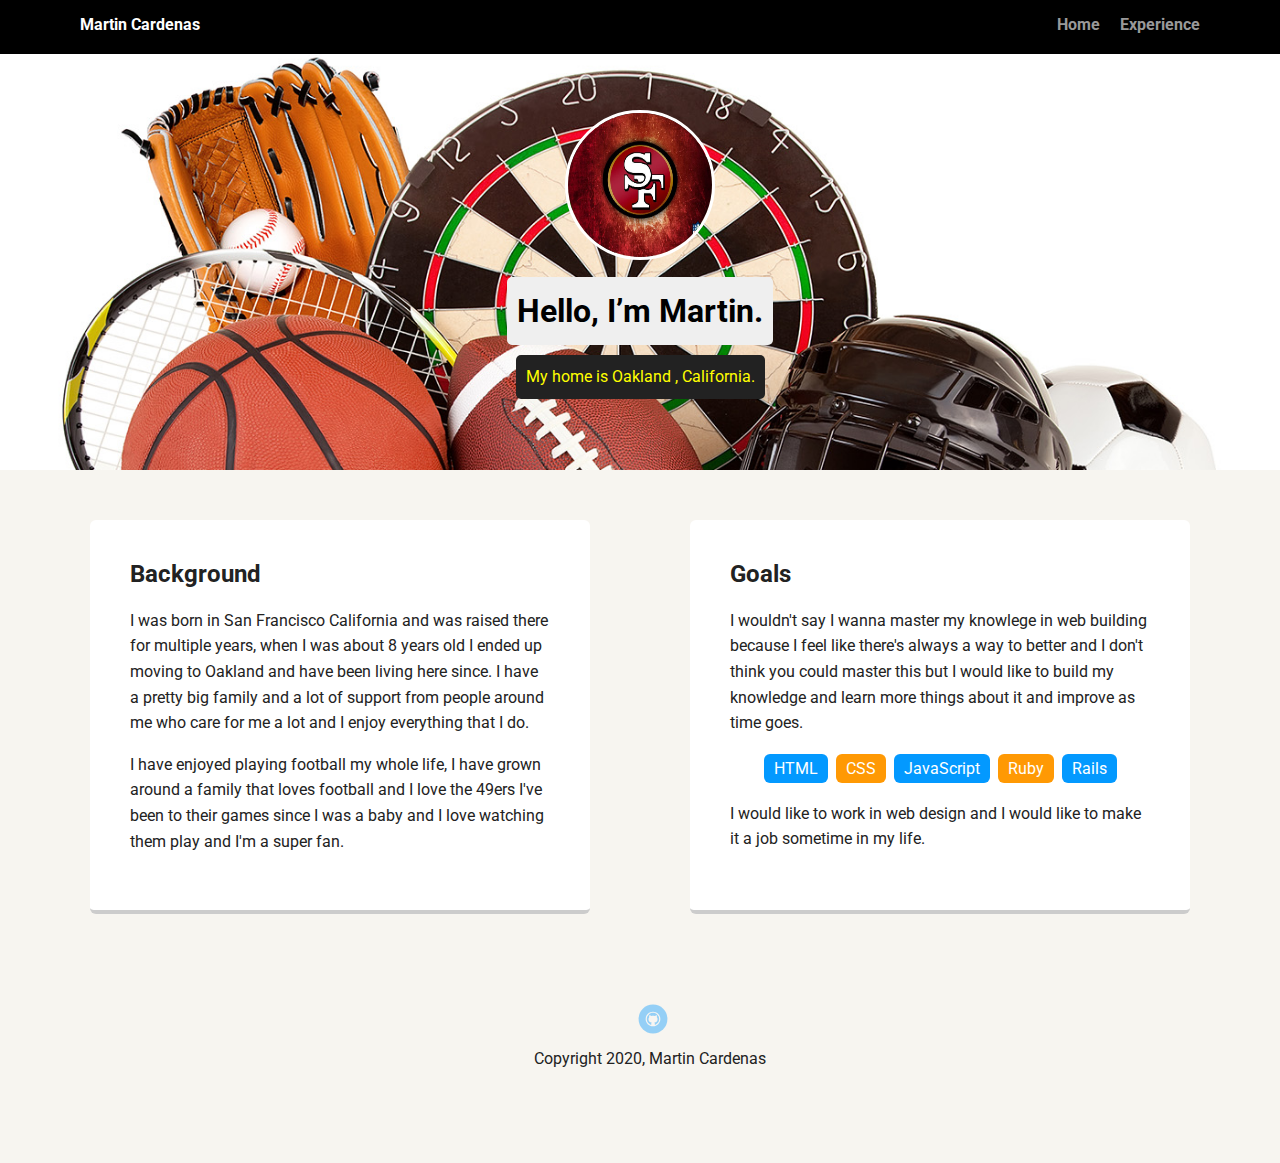
<file: index.html>
<!doctype html>
<html lang="en">
<head>
  <meta charset="utf-8">
  <title>Martin's Profile</title>
  <meta name="viewport" content="width=device-width, initial-scale=1.0">
  <link rel="stylesheet" href="styles.css">
  <link href="https://fonts.googleapis.com/css?family=Muli%7CRoboto:400,300,500,700,900" rel="stylesheet"></head>
  <body>

    <div class="main-nav">
        <ul class="nav">
          <li class="name">Martin Cardenas</li>
          <li><a href="index.html">Home</a></li>
          <li><a href="experience.html">Experience</a></li>
        </ul>
    </div>

    <header>
      <img src="images//download.png" alt="Martin's 49ers picture" class="profile-image">
      <h1 class="tag name">Hello, I’m Martin.</h1>
      <p class="tag location">My home is Oakland , California.</p>
    </header>

    <main class="flex">
      <div class="card">
        <h2>Background</h2>
        <p>I was born in San Francisco California and was raised there for multiple years, when I was about 8 years old I ended up moving to Oakland and have been living here since. I have a pretty big family and a lot of support from people around me who care for me a lot and I enjoy everything that I do.</p>
        <p>I have enjoyed playing football my whole life, I have grown around a family that loves football and I love the 49ers I've been to their games since I was a baby and I love watching them play and I'm a super fan.</p>
      </div>

      <div class="card">
        <h2>Goals</h2>
        <p>I wouldn't say I wanna master my knowlege in web building because I feel like there's always a way to better and I don't think you could master this but I would like to build my knowledge and learn more things about it and improve as time goes.</p>
        <ul class="skills">
          <li>HTML</li>
          <li>CSS</li>
          <li>JavaScript</li>
          <li>Ruby</li>
          <li>Rails</li>
        </ul>
        <p>I would like to work in web design and I would like to make it a job sometime in my life.</p>
      </div>

    </main>
    <footer>
      <ul>
        <li><a href="https://github.com/MartinCardenas123" class="social github">Github</a></li>
      </ul>
      <p class="copyright">Copyright 2020, Martin Cardenas</p>
    </footer>
  </body>
  </html>
</file>
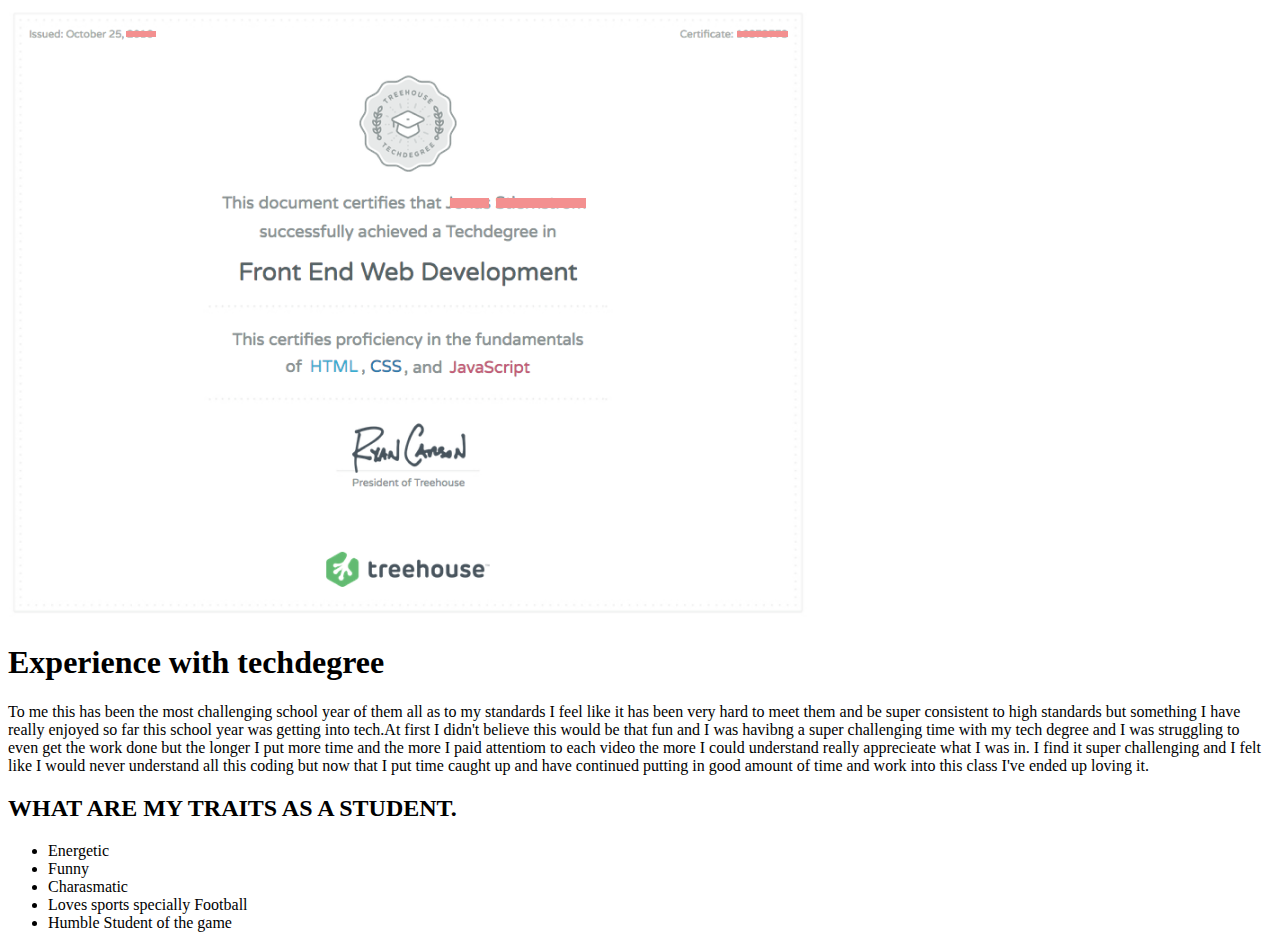
<file: experience.html>
<!DOCTYPE html>
<html lang="eng">
<head>
     <title>My thoughts on Computer Science so far</title>
     <link rel="stylesheet" href="experience.css">
   </head>
   <body>
   <header>
     <img src="images/techdegree-certificate.png" alt="my goal" href="<header> </header>">
   </Header>
     <h1>Experience with techdegree</h1>
       To me this has been the most challenging school year of them all as to my standards I feel like it has been very hard to meet them and be super consistent to high standards but something I have really enjoyed so far this school year was getting into tech.At first I didn't believe this would be that fun and I was havibng a super challenging time with my tech degree and I was struggling to even get the work done but the longer I put more time and the more I paid attentiom to each video the more I could understand really apprecieate what I was in. I find it super challenging and I felt like I would never understand all this coding but now that I put time caught up and have continued putting in good amount of time and work into this class I've ended up loving it.
     <h2 class="section-title">What are my traits as a student.</h2>
     <ul>
     <li>Energetic</li>
     <li>Funny</li>
     <li>Charasmatic</li>
     <li>Loves sports specially Football</li>
     <li>Humble Student of the game</li>
   </ul>
     </body>
</html>
</file>
<file: styles.css>
/* Global Layout Set-up */
* {
  box-sizing: border-box;
}

body {
  margin: 0;
  padding: 0;
  text-align: center;
  font-family: 'Roboto', sans-serif;
  color: #222;
  background: #f7f5f0;
}
/* Link Styles */

a {
  text-decoration: none;
  color: #999;
}
a:hover {
  color: #6633ff;
}

/* Section Styles */

.main-nav {
  width: 100%;
  background: black;
  min-height: 30px;
  padding: 10px;
  position: fixed;
  text-align: center;
}
.nav {
  display: flex;
  justify-content: space-around;
  font-weight: 700;
  list-style-type: none;
  margin: 0 auto;
  padding: 0;
}

.nav .name {
    display: block;
    margin-right: auto;
    color: white;
}
.nav li {
  padding: 5px 10px 10px 10px;
}
.nav a {
  transition: all .5s;
}
.nav a:hover {
  color: white
}

header {
  text-align: center;
  background: url('images/download2.png') no-repeat top center ;
  background-size: cover;
  overflow: hidden;
  padding-top: 60px;
}
header {
  line-height: 1.5;
}
header .profile-image {
  margin-top: 50px;
  width: 150px;
  height: 150px;
  border-radius: 50%;
  border: 3px solid white;
  transition: all .5s;
}
header .profile-image:hover {
  transform: scale(1.2) rotate(5deg);
}
.tag {
  background-color: #efefef;
  color: black;
  padding: 10px;
  border-radius: 5px;
  display: table;
  margin: 10px auto;
}
.location {
  background-color: #222;
  color: yellow;
}
.card {
  margin: 30px;
  padding: 20px 40px 40px;
  max-width: 500px;
  text-align: left;
  background: #fff;
  border-bottom: 4px solid #ccc;
  border-radius: 6px;
  transition: all .5s;
}
.card:hover {
  border-color: #ff99ff;
}

ul.skills {
  padding: 0;
  text-align: center;
}

.skills li {
  border-radius: 6px;
  display: inline-block;
  background: #ff9904;
  color: white;
  padding: 5px 10px;
  margin: 2px;
}

.skills li:nth-child(odd) {
  background: #0399ff;
}

footer {
  width: 100%;
  min-height: 30px;
  padding: 20px 0 40px 20px;
}

footer .copyright {
  top: -8px;
  font-size: .75em;
}

footer ul {
  list-style-type: none;
  margin: 0;
  padding: 0;
}

footer ul li {
  display: inline-block;
}

a.social {
  display: inline-block;
  text-indent: -9999px;
  margin-left: 5px;
  width: 30px;
  height: 30px;
  background-size: 30px 30px;
  opacity: .4;
  transition: all .5s;
}
a.twitter {
  background-image: url(images/twitter.svg);
}
a.linkedin {
  background-image: url(images/linkedin.svg);
}
a.github {
  background-image: url(images/github.svg);
}
a.social:hover {
  opacity: 1;
}
.clearfix {
  clear: both;
}

/* Styles for larger screens */
@media screen and (min-width: 720px) {

  .flex {
      display: -ms-flexbox;      /* TWEENER - IE 10 */
      display: flex;
      max-width: 1200px;
      -ms-flex-pack: distribute;
      justify-content: space-around;
      margin: 0 auto;
  }

  header {
    min-height: 470px;
  }

  .nav {
    max-width: 1200px;
    padding: 0 30px;
  }


  main {
    padding-top: 20px;
  }

  main p {
    line-height: 1.6em;
  }

  footer {
    font-size: 1.3em;
    max-width: 1200px;
    margin: 40px auto;
  }

}
</file>
<file: experience.css>
h1 {
    color: black;
}
body {
      font-family: "fantasy";
}

.main-image {
     border: solid 5px black;
     border-radius: 65%
}
h1 {
    background-color:#00BFFF
    Padding 10px
}

.section-title{
      text-transform: uppercase;
}
</file>
